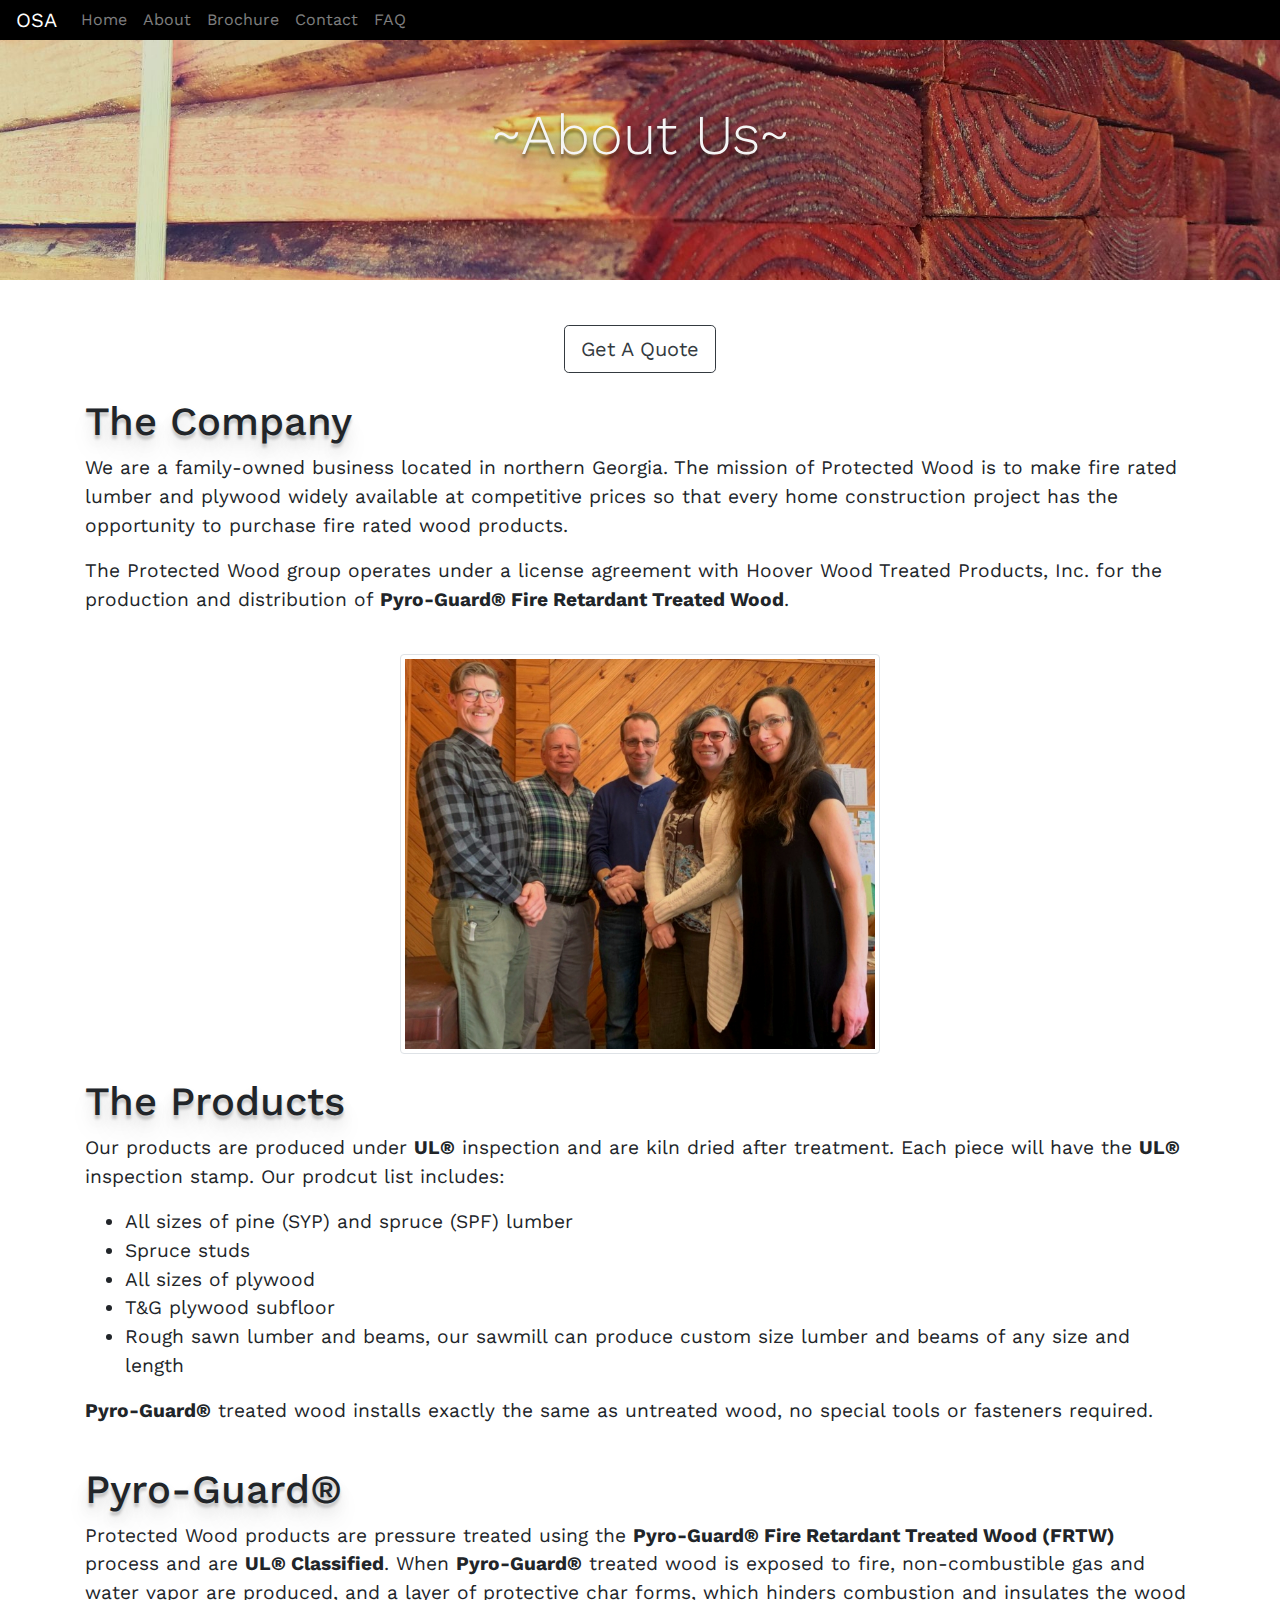
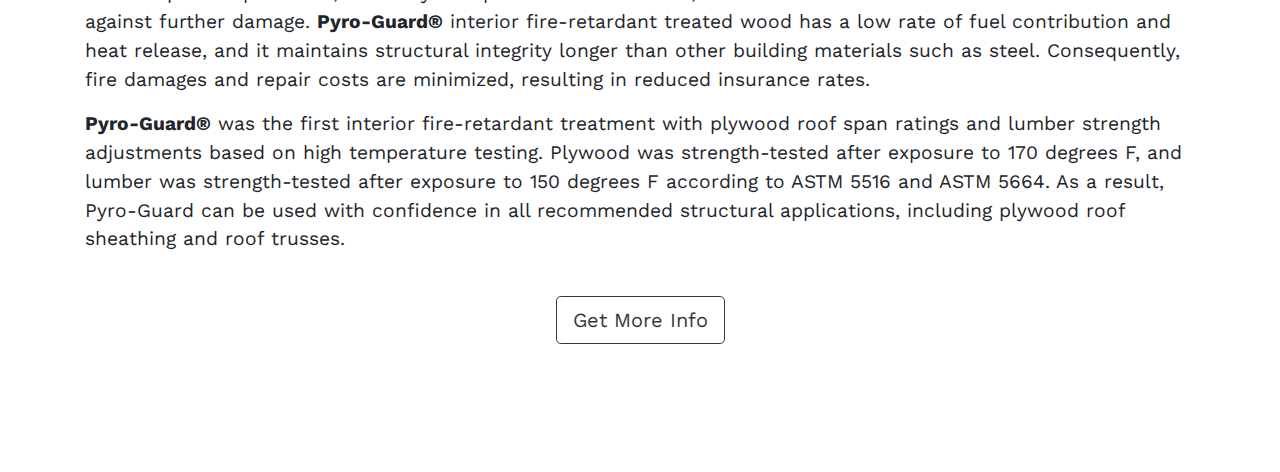
<file: about.html>
<!doctype html>
<html lang="en">
  <head>
    <meta charset="utf-8">
    <meta name="viewport" content="width=device-width, initial-scale=1, shrink-to-fit=no">
    <meta http-equiv="refresh" content="600">

    <link rel="stylesheet" href="https://stackpath.bootstrapcdn.com/bootstrap/4.3.1/css/bootstrap.min.css" integrity="sha384-ggOyR0iXCbMQv3Xipma34MD+dH/1fQ784/j6cY/iJTQUOhcWr7x9JvoRxT2MZw1T" crossorigin="anonymous">
    <link href="https://stackpath.bootstrapcdn.com/font-awesome/4.7.0/css/font-awesome.min.css" rel="stylesheet" integrity="sha384-wvfXpqpZZVQGK6TAh5PVlGOfQNHSoD2xbE+QkPxCAFlNEevoEH3Sl0sibVcOQVnN"crossorigin="anonymous">
    <link rel="stylesheet" type="text/css" href="css/about.css">
    <link href="https://fonts.googleapis.com/css?family=Work+Sans:400,500,700" rel="stylesheet"> 

    <title>About OSA</title>
  </head>
  <body>
    <nav id="topNav" class="navbar navbar-dark navbar-expand-md py-0 fixed-top">
      <a class="navbar-brand" href="#">OSA</a>
      <button class="navbar-toggler" type="button" data-toggle="collapse" data-target="#navbarNav" aria-controls="navbarNav" aria-expanded="false" aria-label="Toggle navigation">
        <span class="navbar-toggler-icon"></span>
      </button>
      <div class="collapse navbar-collapse" id="navbarNav">
        <ul class="navbar-nav">
          <li class="nav-item">
            <a class="nav-link" href="index.html">Home</a>
          </li>
          <li class="nav-item">
            <a class="nav-link" href="about.html">About</a>
          </li>
          <li class="nav-item">
            <a class="nav-link" href="brochure.html">Brochure</a>
          </li>
          <li class="nav-item">
            <a class="nav-link" href="contact.html">Contact</a>
          </li>
          <li class="nav-item">
            <a class="nav-link" href="faq.html">FAQ</a>
          </li>
        </ul>
      </div>
    </nav>

    <div class="jumbotron jumbotron-fluid text-center">
      <div id="topText" class="container">
        <h1 class="display-4">~About Us~</h1>
      </div>
    </div>

    <div class="text-center">
      <a href="contact.html" id="topBtn" class="btn btn-outline-dark btn-lg">Get A Quote</a>
    </div>

    <div id="body" class="container">
      <h2 class="h1">The Company</h2>
      <p>We are a family-owned business located in northern Georgia.  The mission of Protected Wood is to make fire rated lumber and plywood widely available at competitive prices so that every home construction project has the opportunity to purchase fire rated wood products. </p>
      <p>The Protected Wood group operates under a license agreement with Hoover Wood Treated Products, Inc. for the production and distribution of <strong>Pyro-Guard® Fire Retardant Treated Wood</strong>.</p>
      <br>
      <div class="text-center">
        <img src="imgs/group.jpg" class="img-thumbnail">
      </div>
      <br>
      <h2 class="h1">The Products</h2>
      <p>Our products are produced under <strong>UL®</strong> inspection and are kiln dried after treatment. Each piece will have the <strong>UL®</strong> inspection stamp. Our prodcut list includes:</p>
      <ul id="products">
        <li>All sizes of pine (SYP) and spruce (SPF) lumber</li>
        <li>Spruce studs</li>
        <li>All sizes of plywood</li>
        <li>T&G plywood subfloor</li>
        <li>Rough sawn lumber and beams, our sawmill can produce custom size lumber and beams of any size and length</li>
      </ul>
      <p><strong>Pyro-Guard®</strong> treated wood installs exactly the same as untreated wood, no special tools or fasteners required.</p>
      <br>
      <h2 class="h1">Pyro-Guard®</h2>
      <p>Protected Wood products are pressure treated using the <strong>Pyro-Guard® Fire Retardant Treated Wood (FRTW)</strong> process and are <strong>UL® Classified</strong>.  When <strong>Pyro-Guard®</strong> treated wood is exposed to fire, non-combustible gas and water vapor are produced, and a layer of protective char forms, which hinders combustion and insulates the wood against further damage.  <strong>Pyro-Guard®</strong> interior fire-retardant treated wood has a low rate of fuel contribution and heat release, and it maintains structural integrity longer than other building materials such as steel. Consequently, fire damages and repair costs are minimized, resulting in reduced insurance rates.</p>
      <p><strong>Pyro-Guard®</strong> was the first interior fire-retardant treatment with plywood roof span ratings and lumber strength adjustments based on high temperature testing. Plywood was strength-tested after exposure to 170 degrees F, and lumber was strength-tested after exposure to 150 degrees F according to ASTM 5516 and ASTM 5664. As a result, Pyro-Guard can be used with confidence in all recommended structural applications, including plywood roof sheathing and roof trusses.</p>
    </div>
    <div class="text-center">
      <a href="brochure.html" id="botBtn" class="btn btn-outline-dark btn-lg">Get More Info</a>
    </div>

    <script src="https://code.jquery.com/jquery-3.3.1.slim.min.js" integrity="sha384-q8i/X+965DzO0rT7abK41JStQIAqVgRVzpbzo5smXKp4YfRvH+8abtTE1Pi6jizo" crossorigin="anonymous"></script>
    <script src="https://cdnjs.cloudflare.com/ajax/libs/popper.js/1.14.7/umd/popper.min.js" integrity="sha384-UO2eT0CpHqdSJQ6hJty5KVphtPhzWj9WO1clHTMGa3JDZwrnQq4sF86dIHNDz0W1" crossorigin="anonymous"></script>
    <script src="https://stackpath.bootstrapcdn.com/bootstrap/4.3.1/js/bootstrap.min.js" integrity="sha384-JjSmVgyd0p3pXB1rRibZUAYoIIy6OrQ6VrjIEaFf/nJGzIxFDsf4x0xIM+B07jRM" crossorigin="anonymous"></script>
  </body>
</html>
</file>
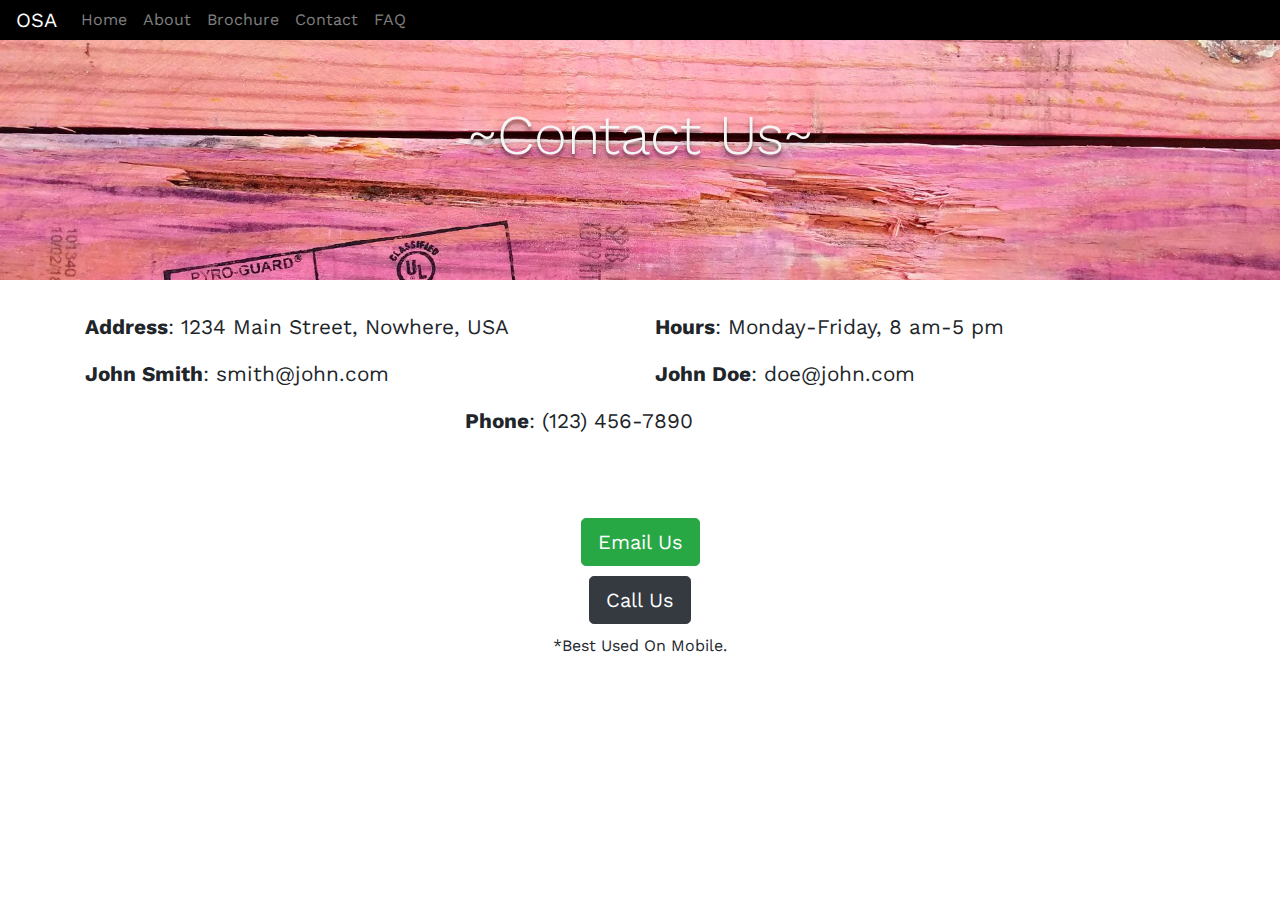
<file: contact.html>
<!doctype html>
<html lang="en">
  <head>
    <meta charset="utf-8">
    <meta name="viewport" content="width=device-width, initial-scale=1, shrink-to-fit=no">
    <meta http-equiv="refresh" content="600">

    <link rel="stylesheet" href="https://stackpath.bootstrapcdn.com/bootstrap/4.3.1/css/bootstrap.min.css" integrity="sha384-ggOyR0iXCbMQv3Xipma34MD+dH/1fQ784/j6cY/iJTQUOhcWr7x9JvoRxT2MZw1T" crossorigin="anonymous">
    <link href="https://stackpath.bootstrapcdn.com/font-awesome/4.7.0/css/font-awesome.min.css" rel="stylesheet" integrity="sha384-wvfXpqpZZVQGK6TAh5PVlGOfQNHSoD2xbE+QkPxCAFlNEevoEH3Sl0sibVcOQVnN"crossorigin="anonymous">
    <link rel="stylesheet" type="text/css" href="css/contact.css">
    <link href="https://fonts.googleapis.com/css?family=Work+Sans:400,500,700" rel="stylesheet"> 

    <title>Contact OSA</title>
  </head>
  <body>
    <nav id="topNav" class="navbar navbar-dark navbar-expand-md py-0 fixed-top">
      <a class="navbar-brand" href="#">OSA</a>
      <button class="navbar-toggler" type="button" data-toggle="collapse" data-target="#navbarNav" aria-controls="navbarNav" aria-expanded="false" aria-label="Toggle navigation">
        <span class="navbar-toggler-icon"></span>
      </button>
      <div class="collapse navbar-collapse" id="navbarNav">
        <ul class="navbar-nav">
          <li class="nav-item">
            <a class="nav-link" href="index.html">Home</a>
          </li>
          <li class="nav-item">
            <a class="nav-link" href="about.html">About</a>
          </li>
          <li class="nav-item">
            <a class="nav-link" href="brochure.html">Brochure</a>
          </li>
          <li class="nav-item">
            <a class="nav-link" href="contact.html">Contact</a>
          </li>
          <li class="nav-item">
            <a class="nav-link" href="faq.html">FAQ</a>
          </li>
        </ul>
      </div>
    </nav>

    <div class="jumbotron jumbotron-fluid text-center">
      <div id="topText" class="container">
        <h1 class="display-4">~Contact Us~</h1>
      </div>
    </div>

    <div id="info" class="container">
      <div id="ad" class="row">
        <div class="col-lg-6">
          <p><strong>Address</strong>: 1234 Main Street, Nowhere, USA</p>
        </div>
        <div class="col-lg-6">
          <p><strong>Hours</strong>: Monday-Friday, 8 am-5 pm</p>
        </div>
        <div class="col-lg-6">
          <p><strong>John Smith</strong>: smith@john.com</p>
        </div>
        <div class="col-lg-6">
          <p><strong>John Doe</strong>: doe@john.com</p>
        </div>
        <div class="col-lg-4">
        </div>
        <div class="col-lg-4">
          <p><strong>Phone</strong>: (123) 456-7890</p>
        </div>
        <div class="col-lg-4">
        </div>
      </div>
    </div>

    <div id="contact" class="text-center">
      <a href="mailto:7wsgruo5@temporary-mail.net" class="btn btn-success btn-lg con"> Email Us</a>
      <br>
      <a href="tel:1234567890" class="btn btn-dark btn-lg con"> Call Us</a>
      <p>*Best Used On Mobile.</p>
    </div>

    <script src="https://code.jquery.com/jquery-3.3.1.slim.min.js" integrity="sha384-q8i/X+965DzO0rT7abK41JStQIAqVgRVzpbzo5smXKp4YfRvH+8abtTE1Pi6jizo" crossorigin="anonymous"></script>
    <script src="https://cdnjs.cloudflare.com/ajax/libs/popper.js/1.14.7/umd/popper.min.js" integrity="sha384-UO2eT0CpHqdSJQ6hJty5KVphtPhzWj9WO1clHTMGa3JDZwrnQq4sF86dIHNDz0W1" crossorigin="anonymous"></script>
    <script src="https://stackpath.bootstrapcdn.com/bootstrap/4.3.1/js/bootstrap.min.js" integrity="sha384-JjSmVgyd0p3pXB1rRibZUAYoIIy6OrQ6VrjIEaFf/nJGzIxFDsf4x0xIM+B07jRM" crossorigin="anonymous"></script>
    <script type="text/javascript" src="js/script.js"></script>
  </body>
</html>
</file>
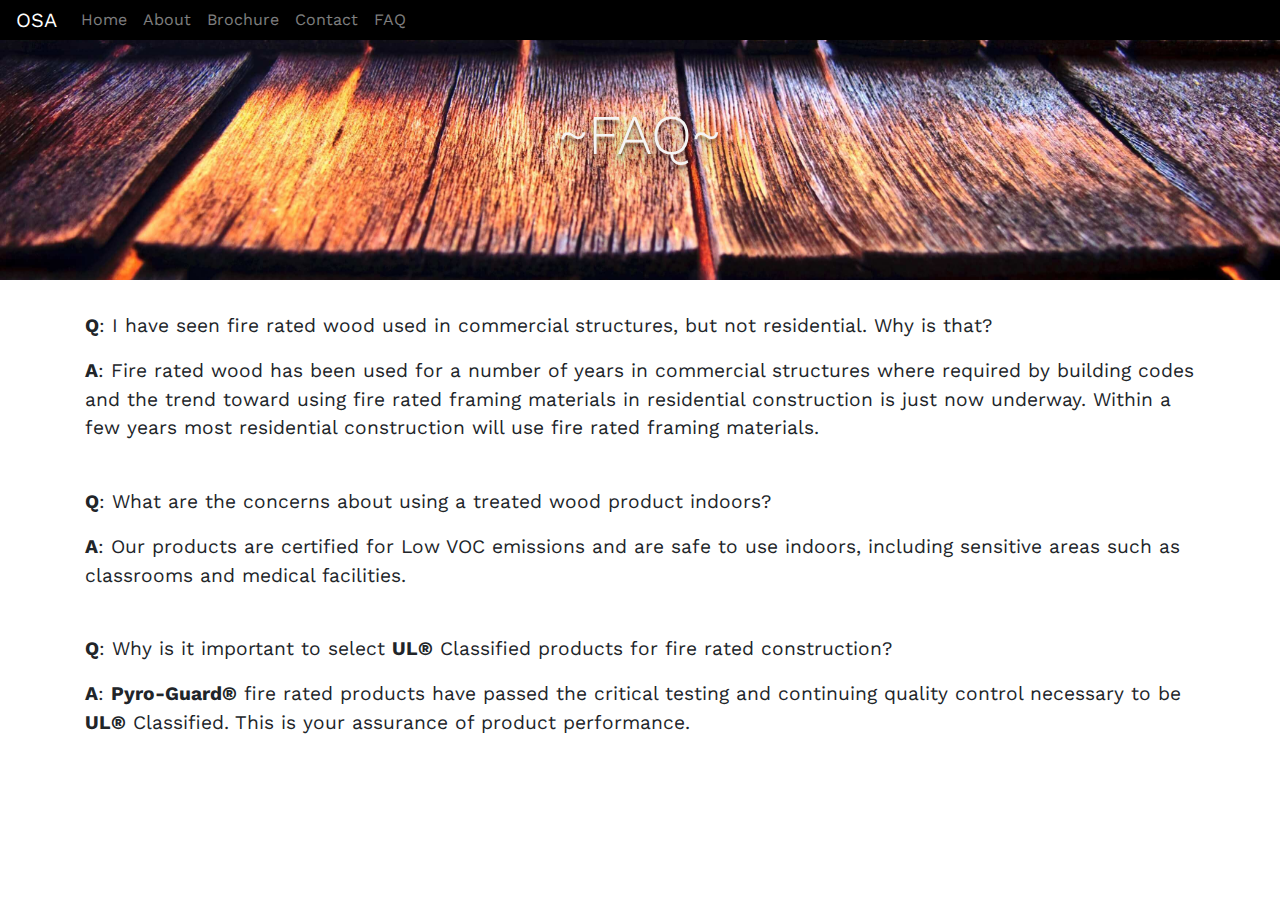
<file: faq.html>
<!doctype html>
<html lang="en">
  <head>
    <meta charset="utf-8">
    <meta name="viewport" content="width=device-width, initial-scale=1, shrink-to-fit=no">
    <meta http-equiv="refresh" content="600">

    <link rel="stylesheet" href="https://stackpath.bootstrapcdn.com/bootstrap/4.3.1/css/bootstrap.min.css" integrity="sha384-ggOyR0iXCbMQv3Xipma34MD+dH/1fQ784/j6cY/iJTQUOhcWr7x9JvoRxT2MZw1T" crossorigin="anonymous">
    <link href="https://stackpath.bootstrapcdn.com/font-awesome/4.7.0/css/font-awesome.min.css" rel="stylesheet" integrity="sha384-wvfXpqpZZVQGK6TAh5PVlGOfQNHSoD2xbE+QkPxCAFlNEevoEH3Sl0sibVcOQVnN"crossorigin="anonymous">
    <link rel="stylesheet" type="text/css" href="css/faq.css">
    <link href="https://fonts.googleapis.com/css?family=Work+Sans:400,500,700" rel="stylesheet"> 

    <title>FAQ</title>
  </head>
  <body>
    <nav id="topNav" class="navbar navbar-dark navbar-expand-md py-0 fixed-top">
      <a class="navbar-brand" href="#">OSA</a>
      <button class="navbar-toggler" type="button" data-toggle="collapse" data-target="#navbarNav" aria-controls="navbarNav" aria-expanded="false" aria-label="Toggle navigation">
        <span class="navbar-toggler-icon"></span>
      </button>
      <div class="collapse navbar-collapse" id="navbarNav">
        <ul class="navbar-nav">
          <li class="nav-item">
            <a class="nav-link" href="index.html">Home</a>
          </li>
          <li class="nav-item">
            <a class="nav-link" href="about.html">About</a>
          </li>
          <li class="nav-item">
            <a class="nav-link" href="brochure.html">Brochure</a>
          </li>
          <li class="nav-item">
            <a class="nav-link" href="contact.html">Contact</a>
          </li>
          <li class="nav-item">
            <a class="nav-link" href="faq.html">FAQ</a>
          </li>
        </ul>
      </div>
    </nav>

    <div class="jumbotron jumbotron-fluid text-center">
      <div id="topText" class="container">
        <h1 class="display-4">~FAQ~</h1>
      </div>
    </div>

    <div id="q" class="container">
      <p><strong>Q</strong>: I have seen fire rated wood used in commercial structures, but not residential. Why is that?</p>
      <p><strong>A</strong>: Fire rated wood has been used for a number of years in commercial structures where required by building codes and the trend toward using fire rated framing materials in residential construction is just now underway. Within a few years most residential construction will use fire rated framing materials.</p>
      <br>
      <p><strong>Q</strong>: What are the concerns about using a treated wood product indoors?</p>
      <p><strong>A</strong>: Our products are certified for Low VOC emissions and are safe to use indoors, including sensitive areas such as classrooms and medical facilities.</p>
      <br>
      <p><strong>Q</strong>: Why is it important to select <strong>UL®</strong> Classified products for fire rated construction?</p>
      <p><strong>A</strong>: <strong>Pyro-Guard®</strong> fire rated products have passed the critical testing and continuing quality control necessary to be <strong>UL®</strong> Classified. This is your assurance of product performance.</p>
    </div>

    <script src="https://code.jquery.com/jquery-3.3.1.slim.min.js" integrity="sha384-q8i/X+965DzO0rT7abK41JStQIAqVgRVzpbzo5smXKp4YfRvH+8abtTE1Pi6jizo" crossorigin="anonymous"></script>
    <script src="https://cdnjs.cloudflare.com/ajax/libs/popper.js/1.14.7/umd/popper.min.js" integrity="sha384-UO2eT0CpHqdSJQ6hJty5KVphtPhzWj9WO1clHTMGa3JDZwrnQq4sF86dIHNDz0W1" crossorigin="anonymous"></script>
    <script src="https://stackpath.bootstrapcdn.com/bootstrap/4.3.1/js/bootstrap.min.js" integrity="sha384-JjSmVgyd0p3pXB1rRibZUAYoIIy6OrQ6VrjIEaFf/nJGzIxFDsf4x0xIM+B07jRM" crossorigin="anonymous"></script>
  </body>
</html>
</file>
<file: css/about.css>
body {
    font-family: 'Work Sans', sans-serif;
}

h2 {
	text-shadow: 0px 4px 3px rgba(0,0,0,0.2),
        0px 8px 13px rgba(0, 0, 0, 0.1),
        0px 18px 23px rgba(0, 0, 0, 0.1);
}

img {
	max-height: 400px;
	max-width: 400px
}

p {
	font-size: 1.2rem;
}

.jumbotron {
	background-image: url(../imgs/about.jpg);
	background-size: cover;
	background-position: center;
	color: whitesmoke;
}

.navbar {
	color: whitesmoke;
	background-color: black;
}

#footer {
	padding: 10px 20px;
}

#footer p {
	font-size: 1.0rem;
}

#topText {
	padding-top: 3%;
	padding-bottom: 3%;
}

#topText h1 {
	text-shadow: 0px 4px 3px rgba(0,0,0,0.4),
        0px 8px 13px rgba(0, 0, 0, 0.3),
        0px 18px 23px rgba(0, 0, 0, 0.3);
}

#products {
	font-size: 1.2rem;
}

#topNav .nav-link:hover {
	color: whitesmoke;
}

#topBtn {
	margin-top: 1%;
	margin-bottom: 2%;
}

#botBtn {
	margin-top: 2%;
	margin-bottom: 10%;
}

#botBtn:hover {
	color: white;
}

#topBtn:hover {
	color: white;
}
</file>
<file: css/contact.css>
body {
    font-family: 'Work Sans', sans-serif;
}

.jumbotron {
	background-image: url(../imgs/contact.jpg);
	background-size: cover;
	background-position: center;
	color: whitesmoke;
}

.navbar {
	color: whitesmoke;
	background-color: black;
}

.con {
	margin-bottom: 10px;
}

#info {
	font-size: 1.3rem;
	margin-bottom: 5%;
}

#ad {
	margin-bottom: 2%;
}

#req {
	font-size: .8rem;
}

#topText {
	padding-top: 3%;
	padding-bottom: 3%;
}

#topText h1 {
	text-shadow: 0px 4px 3px rgba(0,0,0,0.4),
        0px 8px 13px rgba(0, 0, 0, 0.3),
        0px 18px 23px rgba(0, 0, 0, 0.3);
}

#topNav .nav-link:hover {
	color: whitesmoke;
}
</file>
<file: css/faq.css>
body {
    font-family: 'Work Sans', sans-serif;
}

.jumbotron {
  background-image: url(../imgs/faq.jpg);
  background-size: cover;
  background-position: center;
  color: whitesmoke;
}

.navbar {
  color: whitesmoke;
  background-color: black;
}

#footer {
  padding: 10px 20px;
}

#q {
  font-size: 1.2rem;
  margin-bottom: 10%;
}

#topText {
  padding-top: 3%;
  padding-bottom: 3%;
}

#topText h1 {
  text-shadow: 0px 4px 3px rgba(0,0,0,0.4),
        0px 8px 13px rgba(0, 0, 0, 0.3),
        0px 18px 23px rgba(0, 0, 0, 0.3);
}

#topNav .nav-link:hover {
  color: whitesmoke;
}
</file>
